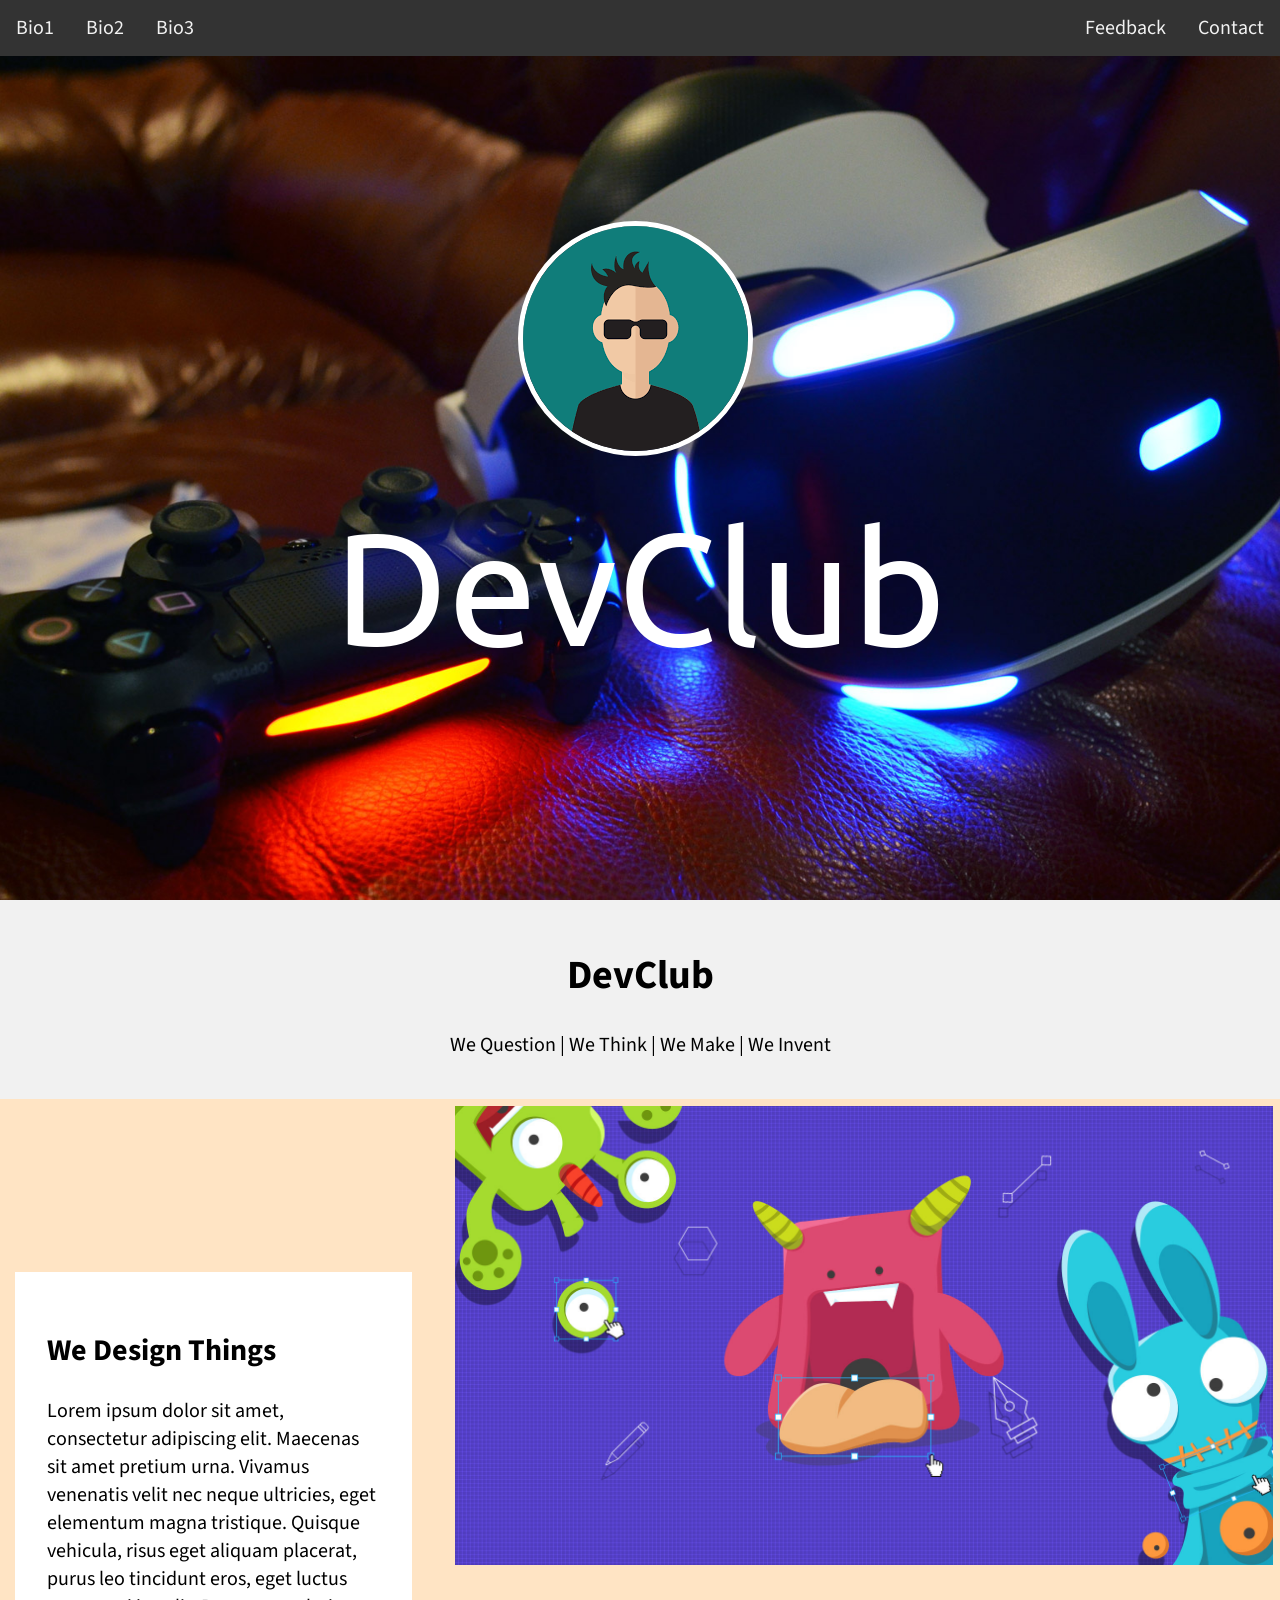
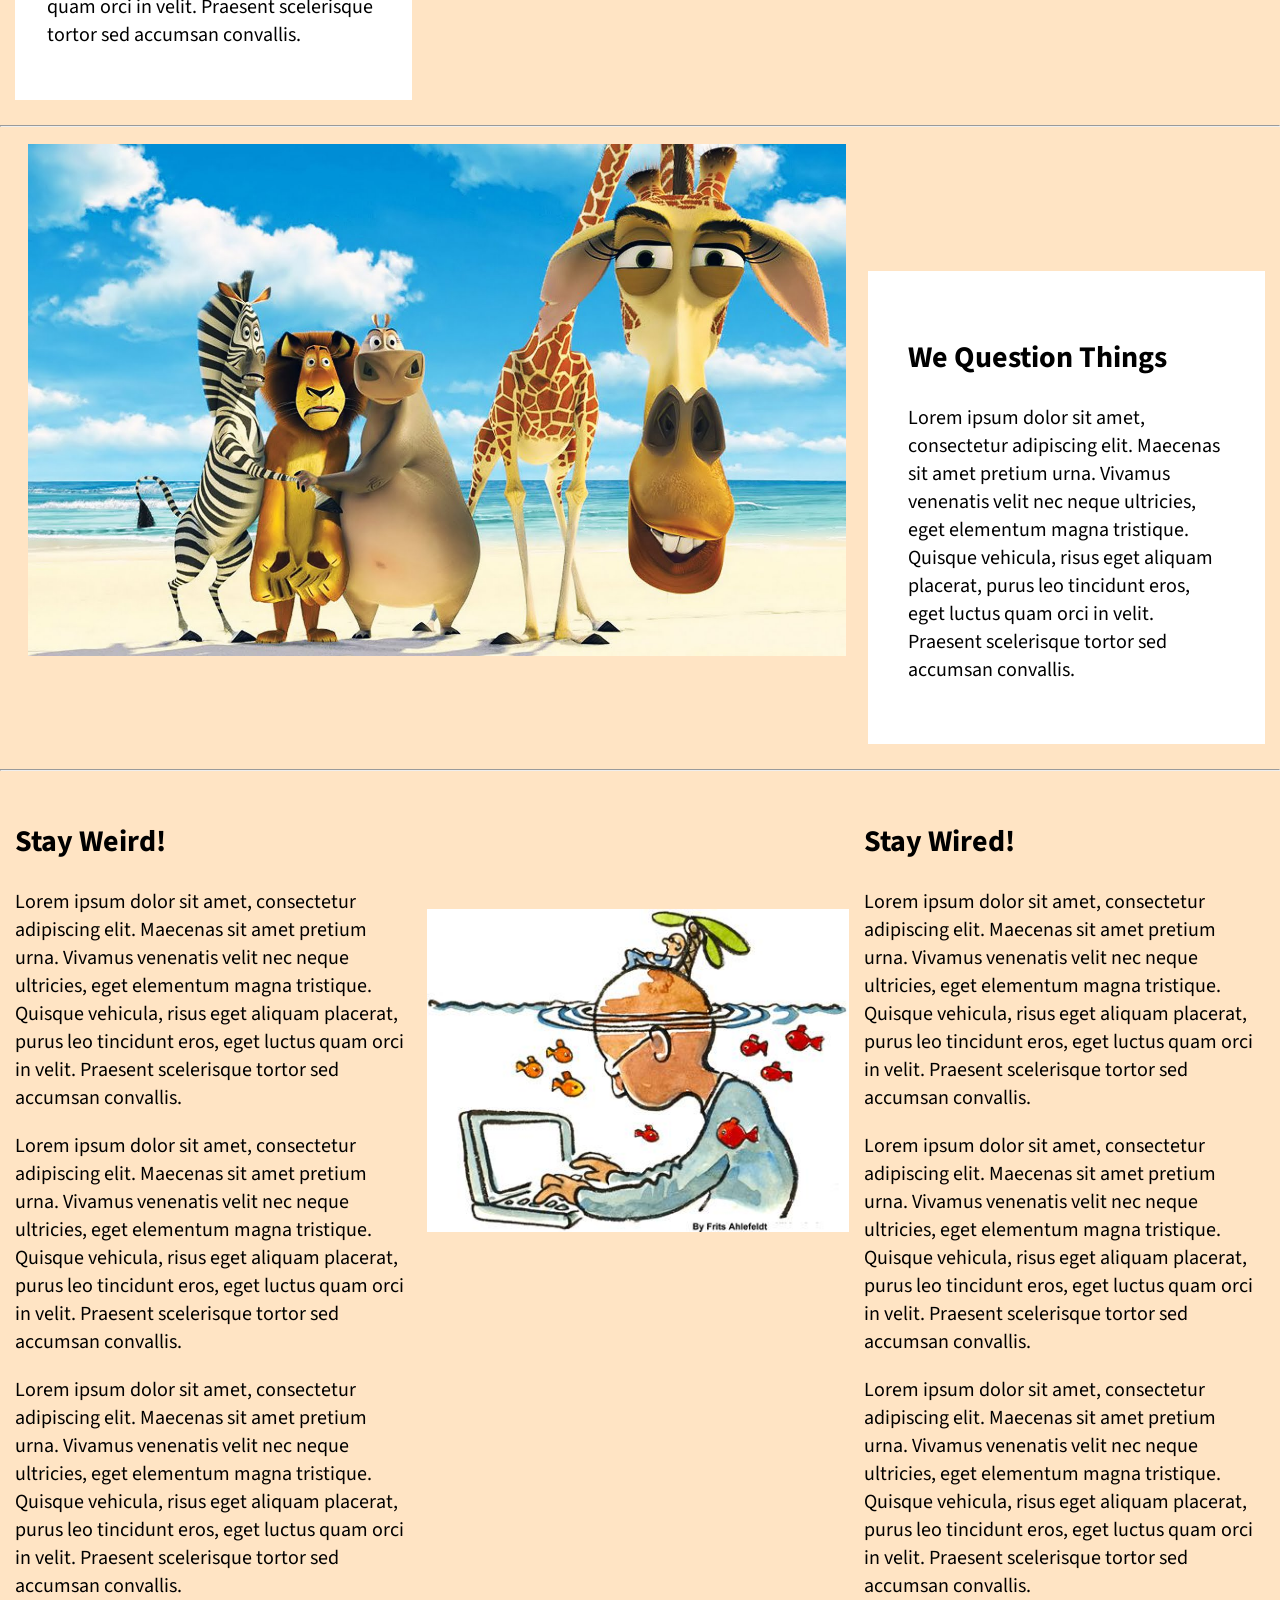
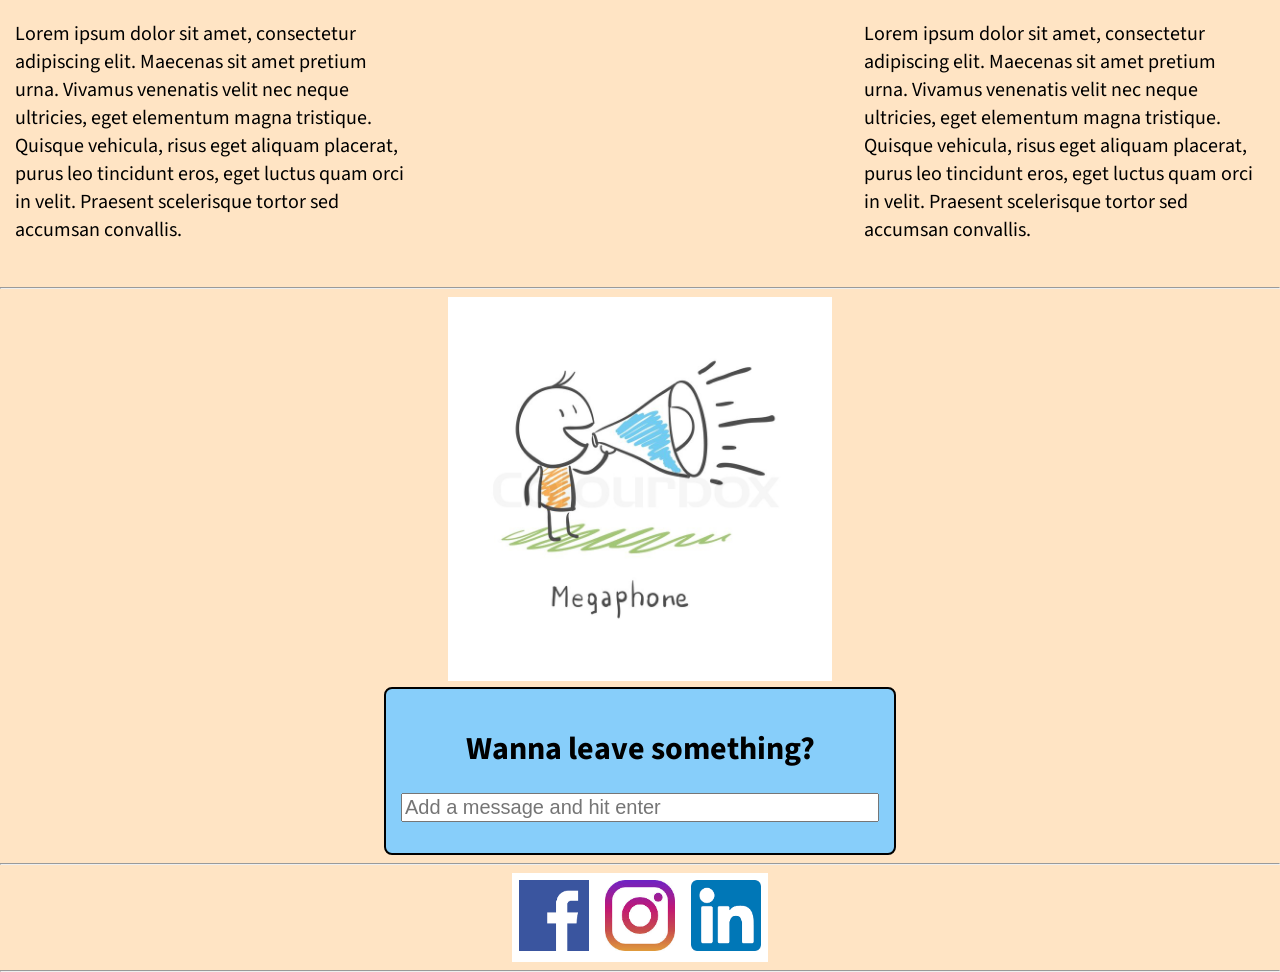
<file: index.htm>
<!DOCTYPE html>
<html>
<head>
	<title>Me | Home</title>
	<link rel="shortcut icon" href="admin-32.png" />
<link rel="stylesheet" href="https://cdnjs.cloudflare.com/ajax/libs/font-awesome/4.7.0/css/font-awesome.min.css">
<link href="https://fonts.googleapis.com/css?family=Source+Sans+Pro|Ubuntu" rel="stylesheet">
<link href="style.css" rel="stylesheet">
</head>
<body>
<div class="parallax"></div>
<div class="center"><a href="#design"><img src = "punk.png" alt="dp" id="punk"></a></br>DevClub</div>

<div class="topnav" id="navbar">
    <a href="#design">Bio1</a>
    <a href="#question">Bio2</a>
    <a href="#weird">Bio3</a>
	<a href="#contact" id="right">Contact</a>
	<a href="#feedback" id="right">Feedback</a>
</div>

<div id="fon">
<div class="header">
    <h1>DevClub</h1>
    <p>We Question | We Think | We Make | We Invent</p>
</div>

<div class="row" id="design">
    <div class="column">
	<div id="desogn">
        <h2>We Design Things</h2>
        <p>Lorem ipsum dolor sit amet, consectetur adipiscing elit. Maecenas sit amet pretium urna. Vivamus venenatis velit nec neque ultricies, eget elementum magna tristique. Quisque vehicula, risus eget aliquam placerat, purus leo tincidunt eros, eget luctus quam orci in velit. Praesent scelerisque tortor sed accumsan convallis.</p>
    </div>
	</div>
	<img src="create.jpg" alt="we create" width="65%" height="65%" align="right" class="columnImg">
</div>

<hr>

<div class="row" id="question">
    <div class="columnr">
	<div id="ques">
        <h2>We Question Things</h2>
        <p>Lorem ipsum dolor sit amet, consectetur adipiscing elit. Maecenas sit amet pretium urna. Vivamus venenatis velit nec neque ultricies, eget elementum magna tristique. Quisque vehicula, risus eget aliquam placerat, purus leo tincidunt eros, eget luctus quam orci in velit. Praesent scelerisque tortor sed accumsan convallis.</p>
    </div>
	</div>
    <img src="question.jpg" alt="we create" width="65%" height="65%" align="right" class="columnImg">
</div>

<hr>

<div class="row" id="weird">
    <div class="column">
        <h2>Stay Weird!</h2>
        <p>Lorem ipsum dolor sit amet, consectetur adipiscing elit. Maecenas sit amet pretium urna. Vivamus venenatis velit nec neque ultricies, eget elementum magna tristique. Quisque vehicula, risus eget aliquam placerat, purus leo tincidunt eros, eget luctus quam orci in velit. Praesent scelerisque tortor sed accumsan convallis.</p>
		<p>Lorem ipsum dolor sit amet, consectetur adipiscing elit. Maecenas sit amet pretium urna. Vivamus venenatis velit nec neque ultricies, eget elementum magna tristique. Quisque vehicula, risus eget aliquam placerat, purus leo tincidunt eros, eget luctus quam orci in velit. Praesent scelerisque tortor sed accumsan convallis.</p>
		<p>Lorem ipsum dolor sit amet, consectetur adipiscing elit. Maecenas sit amet pretium urna. Vivamus venenatis velit nec neque ultricies, eget elementum magna tristique. Quisque vehicula, risus eget aliquam placerat, purus leo tincidunt eros, eget luctus quam orci in velit. Praesent scelerisque tortor sed accumsan convallis.</p>
		<p>Lorem ipsum dolor sit amet, consectetur adipiscing elit. Maecenas sit amet pretium urna. Vivamus venenatis velit nec neque ultricies, eget elementum magna tristique. Quisque vehicula, risus eget aliquam placerat, purus leo tincidunt eros, eget luctus quam orci in velit. Praesent scelerisque tortor sed accumsan convallis.</p>
    </div>
    <img src="creative.jpg" alt="creative" width="33%" height="33%" id="wrd">
    <div class="column">
        <h2>Stay Wired!</h2>
        <p>Lorem ipsum dolor sit amet, consectetur adipiscing elit. Maecenas sit amet pretium urna. Vivamus venenatis velit nec neque ultricies, eget elementum magna tristique. Quisque vehicula, risus eget aliquam placerat, purus leo tincidunt eros, eget luctus quam orci in velit. Praesent scelerisque tortor sed accumsan convallis.</p>
		<p>Lorem ipsum dolor sit amet, consectetur adipiscing elit. Maecenas sit amet pretium urna. Vivamus venenatis velit nec neque ultricies, eget elementum magna tristique. Quisque vehicula, risus eget aliquam placerat, purus leo tincidunt eros, eget luctus quam orci in velit. Praesent scelerisque tortor sed accumsan convallis.</p>
		<p>Lorem ipsum dolor sit amet, consectetur adipiscing elit. Maecenas sit amet pretium urna. Vivamus venenatis velit nec neque ultricies, eget elementum magna tristique. Quisque vehicula, risus eget aliquam placerat, purus leo tincidunt eros, eget luctus quam orci in velit. Praesent scelerisque tortor sed accumsan convallis.</p>
		<p>Lorem ipsum dolor sit amet, consectetur adipiscing elit. Maecenas sit amet pretium urna. Vivamus venenatis velit nec neque ultricies, eget elementum magna tristique. Quisque vehicula, risus eget aliquam placerat, purus leo tincidunt eros, eget luctus quam orci in velit. Praesent scelerisque tortor sed accumsan convallis.</p>
    </div>
</div>
</div>

<hr>
<div id="feedback">
<img src="megaphone.jpg" alt="feedback" width="30%" height="60%" style="margin-left:35%">
<div class="container" align="center">
<h1>
Wanna leave something?
</h1>

<input type="text" id="todo" placeholder="Add a message and hit enter">
<div class="todos">
<ul id="demo"></ul>
</div>
</div>
</div>

<hr>

<div id="contact" align = "center">
<div class="row" id="cntct">
	<a href="https://www.fb.com"><img src="fb.png" alt="fb" width="33%" height="33%" align="left" class="columnImg" id="ii"></a>
	<a href ="https://www.instagram.com"><img src="insta.jpg" alt="insta" width="33%" height="33%" class="columnImg" id="ii"></a>
	<a href="https://www.linkedin.com"><img src="linkedin.png" alt="linkedin" width="33%" height="33%" align="right" class="columnImg" id="ii"></a>
</div>
</div>

<hr>

<script src="script.js"></script>

</body>
</html>
</file>
<file: style.css>
.container
{
 width:40%;
 margin:auto;
 padding: 15px;
 background-color:#87CEFA;
 overflow:hidden;
 border: 2px solid black;
 border-radius:8px;
 word-wrap:break-word;
}
#todo
{
  font-size:20px;
  width:100%
}
.todos
{
 background-color:linen;
 width:100%;
}
#demo
{
  margin-top:0px;
  list-style-type:none;
}
#demo li
{
 font-size:25px;
 height:auto;
}
.myClass
{
 float:right;
 font-size:20px;
}
* {
            box-sizing: border-box;
        }

        body {
            margin: 0;
        }

        /* Style the header */
        .header {
            background-color: #f1f1f1;
            padding: 20px;
            text-align: center;
        }

        /* Style the top navigation bar */
        .topnav {
            overflow: hidden;
            background-color: #333;
            position: fixed;
            top: 0;
            width: 100%;
            font-size:125%;
            font-family: 'Source Sans Pro', sans-serif;
        }

        /* Style the topnav links */
        .topnav a {
            float: left;
            display: block;
            color: #f2f2f2;
            text-align: center;
            padding: 14px 16px;
            text-decoration: none;
        }

        /* Change color on hover */
        .topnav a:hover {
            background-color: #ddd;
            color: black;
        }

        /* Create three equal columns that floats next to each other */
        .column {
            float: left;
            width: 33.33%;
            padding: 15px;
        }
		.columnr{
			float:right;
			width:33.33%;
			padding:15px;
		}
		.columnImg{
			padding: 7px;
		}
		#ii:hover{
			padding: 4px;
		}

        /* Clear floats after the columns */
        .row:after {
            content: "";
            display: table;
            clear: both;
        }

        /* Responsive layout - makes the three columns stack on top of each other instead of next to each other */
        @media screen and (max-width:600px) {
            .column {
                width: 100%;
            }
        }

body,html{
    height:100%;
    margin: 0;
	background-color:	#FFE4C4;
}

.parallax{
    -webkit-filter: blur(1px); /* Safari 6.0 - 9.0 */
    filter: blur(0px);
    background-image:url("home.jpg");
    height:100%;
    width:100%;
    background-attachment:fixed;
    background-size:cover;
    background-position:center;
    background-repeat:no-repeat;
}

.center{
    position: absolute;
    font-size:1000%;
    top: 50%;
    left: 50%;
    transform: translate(-50%, -50%);
    color: white;
    font-family:'Ubuntu', sans-serif
}

#punk{
	border-radius: 50%;
	margin-left: 30%;
	border: 5px solid white;
}
#punk:hover{
	border-radius: 50%;
	margin-left: 30%;
	border: 5px solid #FFB6C1;
}
#right{
  float:right;
}
#fon{
  font-size:125%;
  font-family: 'Source Sans Pro', sans-serif;
}
#desogn{
  margin-top:40%;
  background-color:white;
  padding:8%
}
#ques{
  margin-top:30%;
  background-color:white;
  padding: 10%
}
#wrd{
  margin-top:10%;float:left
}
#feedback{
  font-family: 'Source Sans Pro', sans-serif;
}
#cntct{
  background-color:white;
  margin-left:40%;
  margin-right:40%
}
</file>
